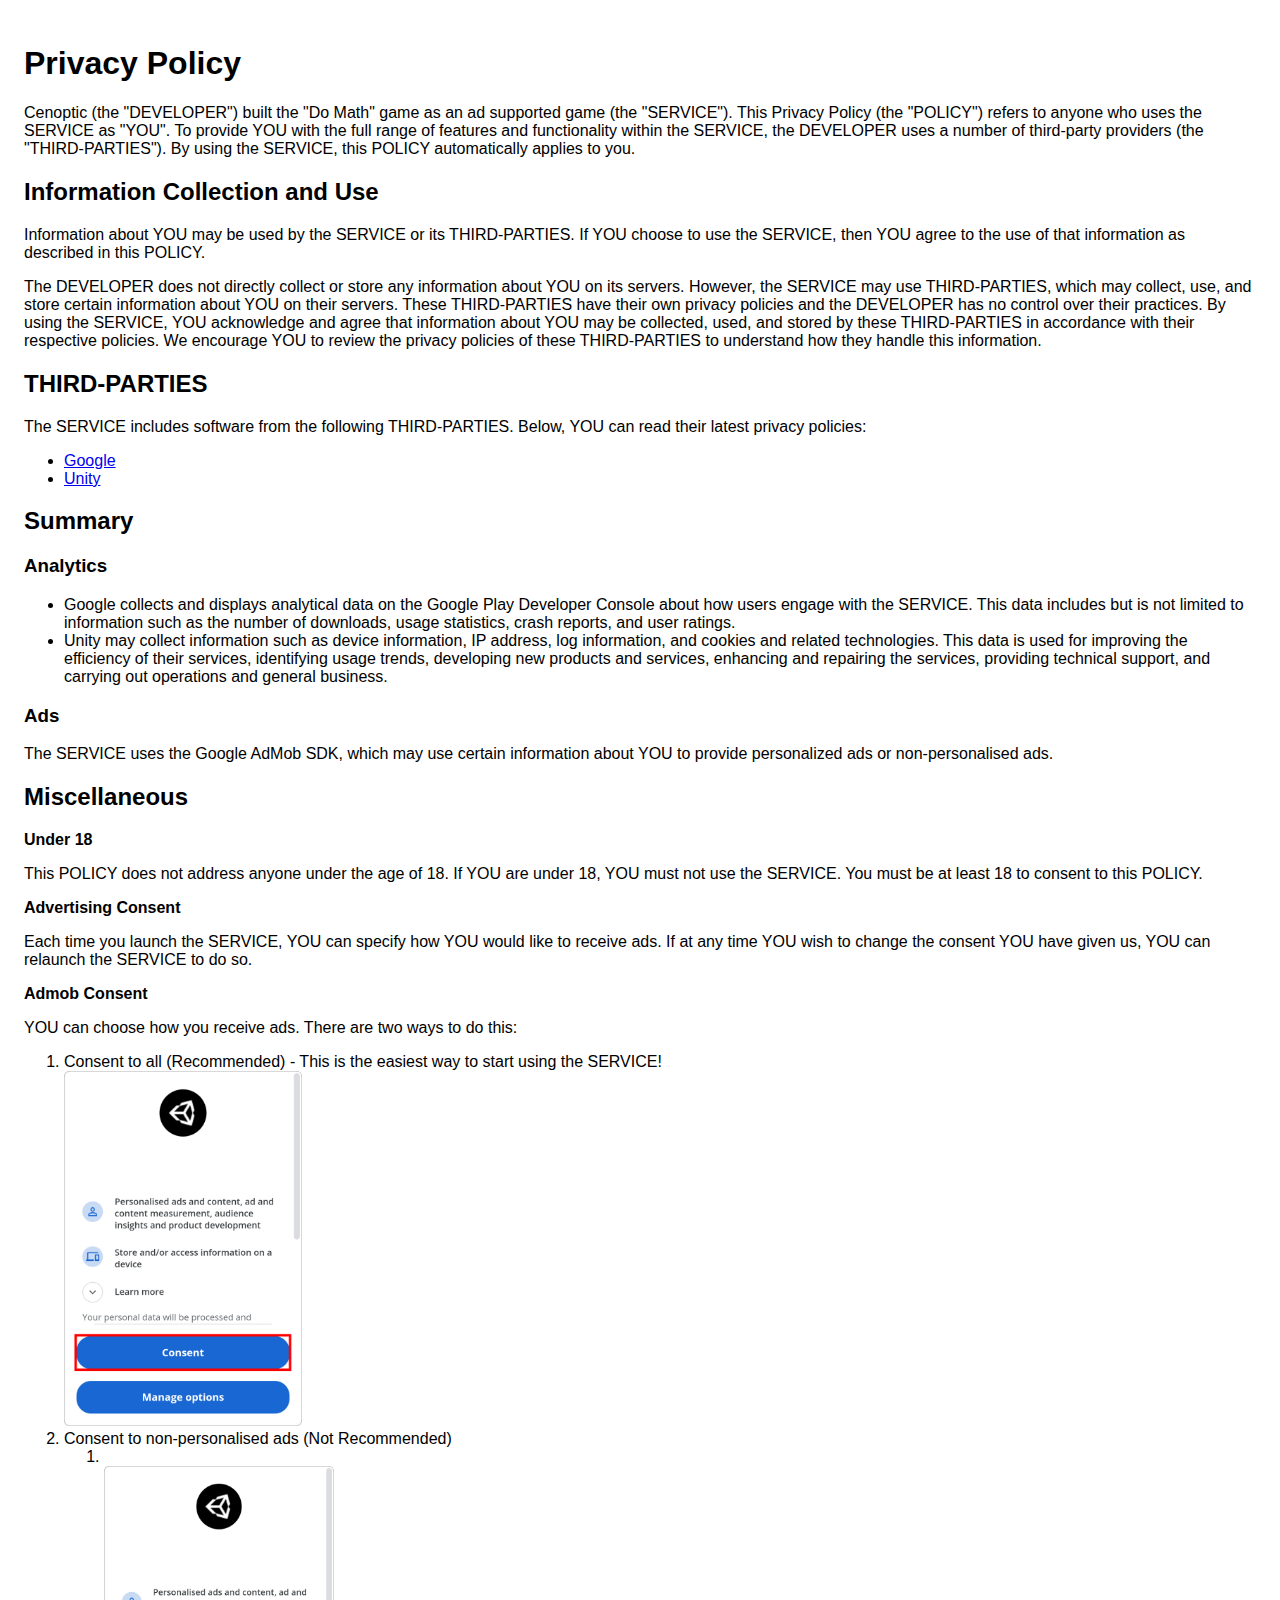
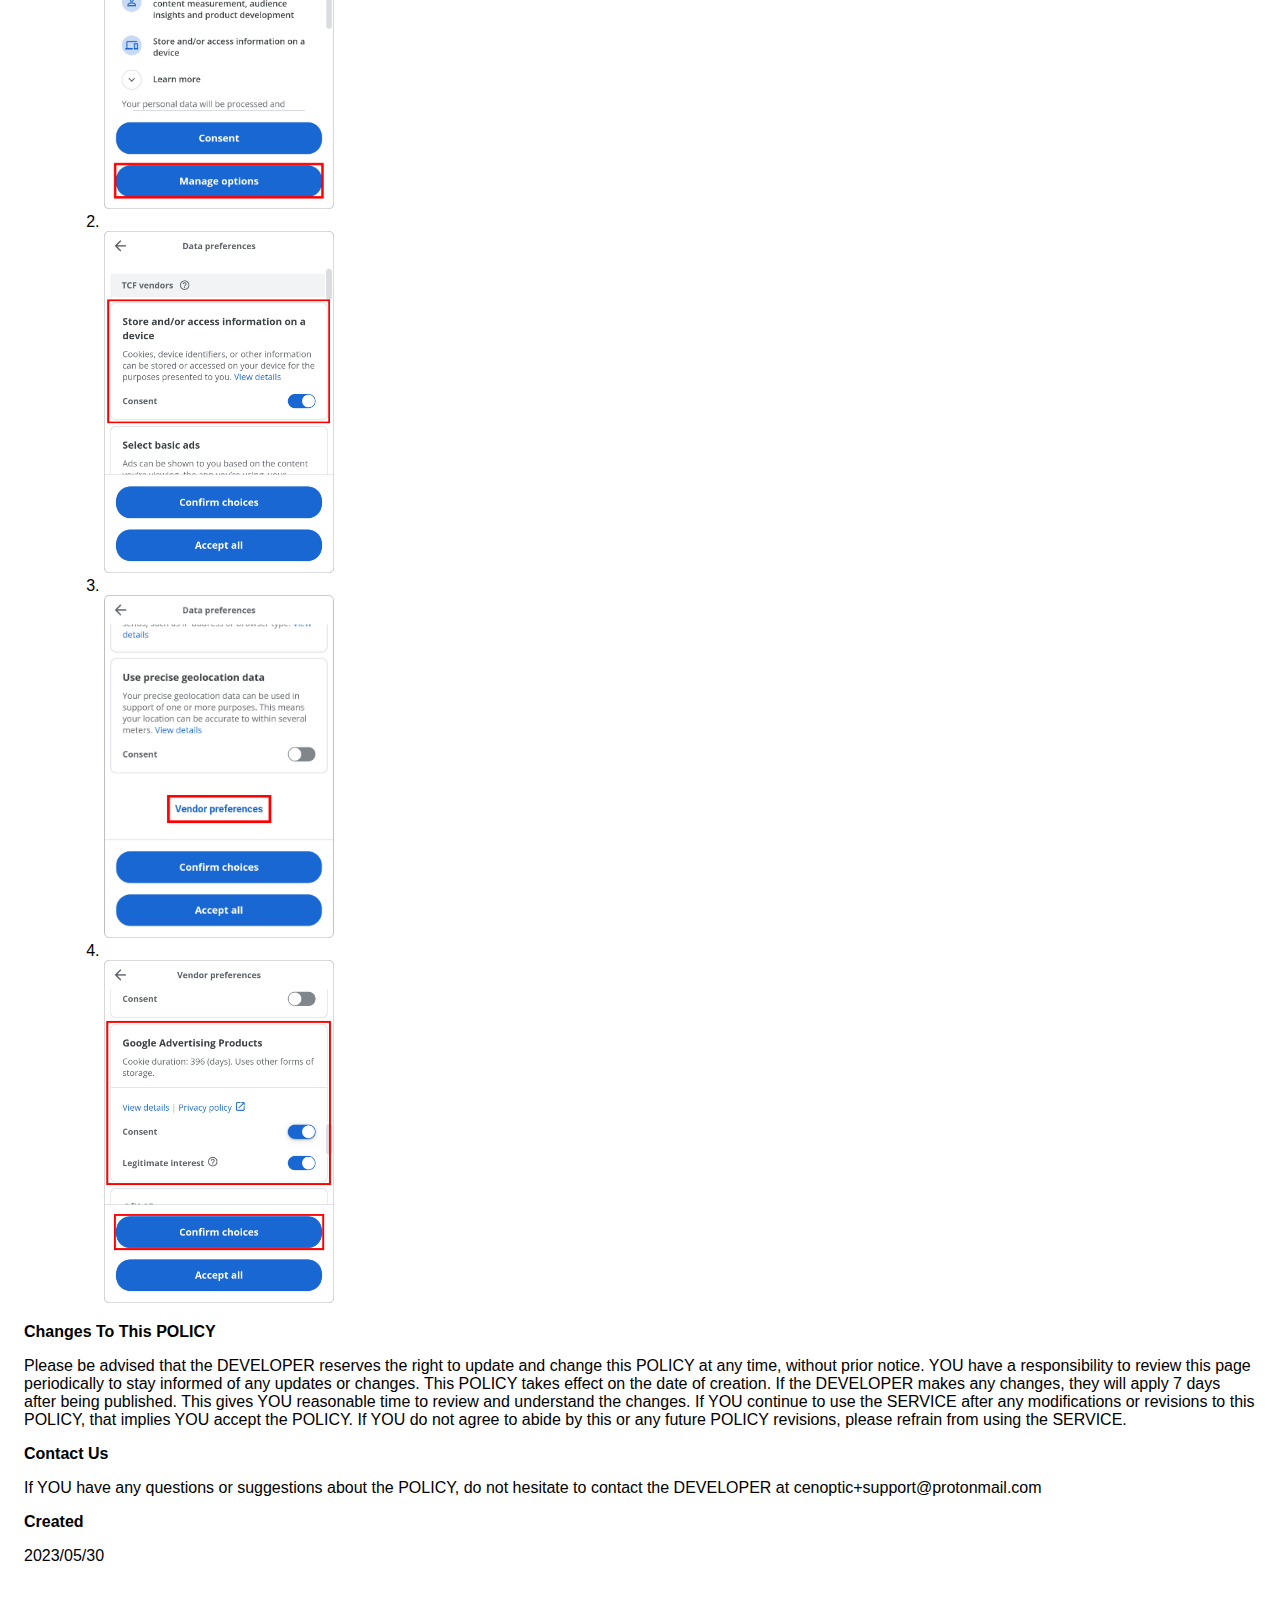
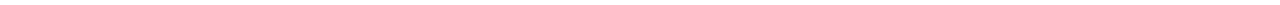
<file: apps/DoMath/Agreements/Privacy-Policy.html>
<!DOCTYPE html>
<html>
  <head>
    <meta charset="utf-8" />
    <meta name="viewport" content="width=device-width" />
    <title>Privacy Policy</title>
    <style>
      body {
        font-family: "Helvetica Neue", Helvetica, Arial, sans-serif;
        padding: 1em;
      }
    </style>
  </head>

  <body>
    <h1>Privacy Policy</h1>
    <p>
      Cenoptic (the "DEVELOPER") built the "Do Math" game as an ad supported game (the "SERVICE"). This Privacy Policy (the "POLICY") refers to anyone who uses the SERVICE as "YOU". To provide YOU with the full range of features and functionality within the SERVICE, the DEVELOPER uses a number of third-party providers (the "THIRD-PARTIES"). By using the SERVICE, this POLICY automatically applies to you.
    </p>
    <h2><strong>Information Collection and Use</strong></h2>
    <p>
      Information about YOU may be used by the SERVICE or its THIRD-PARTIES. If YOU choose to use the SERVICE, then YOU agree to the use of that information as described in this POLICY.
    </p>
    <p>
      The DEVELOPER does not directly collect or store any information about YOU on its servers. However, the SERVICE may use THIRD-PARTIES, which may collect, use, and store certain information about YOU on their servers. These THIRD-PARTIES have their own privacy policies and the DEVELOPER has no control over their practices. By using the SERVICE, YOU acknowledge and agree that information about YOU may be collected, used, and stored by these THIRD-PARTIES in accordance with their respective policies. We encourage YOU to review the privacy policies of these THIRD-PARTIES to understand how they handle this information.
    </p>
    <h2><strong>THIRD-PARTIES</strong></h2>
    <div>
      <p>The SERVICE includes software from the following THIRD-PARTIES. Below, YOU can read their latest privacy policies:</p>
      <ul>
        <li>
          <a href="https://policies.google.com/privacy" target="_blank">Google</a>
        </li>
        <li>
          <a href="https://unity3d.com/legal/privacy-POLICY" target="_blank">Unity</a>
        </li>
      </ul>
    </div>
    <h2><strong>Summary</strong></h2>
    <h3><strong>Analytics</strong></h3>
    <ul>
      <li>
        Google collects and displays analytical data on the Google Play Developer Console about how users engage with the SERVICE. This data includes
        but is not limited to information such as the number of downloads, usage statistics, crash reports, and user ratings.
      </li>
      <li>
        Unity may collect information such as device information, IP address, log information, and cookies and related technologies. This data is used for improving the efficiency of their services, identifying usage trends, developing new products and services, enhancing and repairing the services, providing technical support, and carrying out operations and general business.
      </li>
    </ul>
    <h3><strong>Ads</strong></h3>
    <p>The SERVICE uses the Google AdMob SDK, which may use certain information about YOU to provide personalized ads or non-personalised ads.</p>
    <h2><strong>Miscellaneous</strong></h2>
    <p><strong>Under 18</strong></p>
    <p>
      This POLICY does not address anyone under the age of 18. If YOU are under 18, YOU must not use the SERVICE. You must be at least 18 to consent
      to this POLICY.
    </p>    
    <p><strong>Advertising Consent</strong></p>
    <p>
      Each time you launch the SERVICE, YOU can specify how YOU would like to receive ads. If at any time YOU wish to change the consent YOU have given us, YOU can relaunch the SERVICE to do so.
    </p>
    <p><strong>Admob Consent</strong></p>
    <p>
      YOU can choose how you receive ads. There are two ways to do this:
      <ol>
        <li>
          Consent to all (Recommended) - This is the easiest way to start using the SERVICE!
        </li>
        <img src="../../../media/consent_p1_opt1_template.png" style="width:20%; height:auto;">
        <li>
          Consent to non-personalised ads (Not Recommended)
          <ol>
            <li>
            </li>
            <img src="../../../media/consent_p1_opt2_template.png" style="width:20%; height:auto;">
            <li>
            </li>
            <img src="../../../media/consent_p2_template.png" style="width:20%; height:auto;">
            <li>
            </li>
            <img src="../../../media/consent_p2_goto_vendor_template.png" style="width:20%; height:auto;">
            <li></li>
            <img src="../../../media/consent_p3_template.png" style="width:20%; height:auto;">
          </ol>
        </li>
      </ol>
    </p>
    <p><strong>Changes To This POLICY</strong></p>
    <p>
      Please be advised that the DEVELOPER reserves the right to update and change this POLICY at any time, without prior notice. YOU have a responsibility to review this page periodically to stay informed of any updates or changes. This POLICY takes effect on the date of creation. If the DEVELOPER makes any changes, they will apply 7 days after being published. This gives YOU reasonable time to review and understand the changes. If YOU continue to use the SERVICE after any modifications or revisions to this POLICY, that implies YOU accept the POLICY. If YOU do not agree to abide by this or any future POLICY revisions, please refrain from using the SERVICE.
    </p>
    <p><strong>Contact Us</strong></p>
    <p>If YOU have any questions or suggestions about the POLICY, do not hesitate to contact the DEVELOPER at cenoptic+support@protonmail.com</p>
    <p><strong>Created</strong></p>
    <p>
        2023/05/30
    </p>
  </body>
</html>
</file>
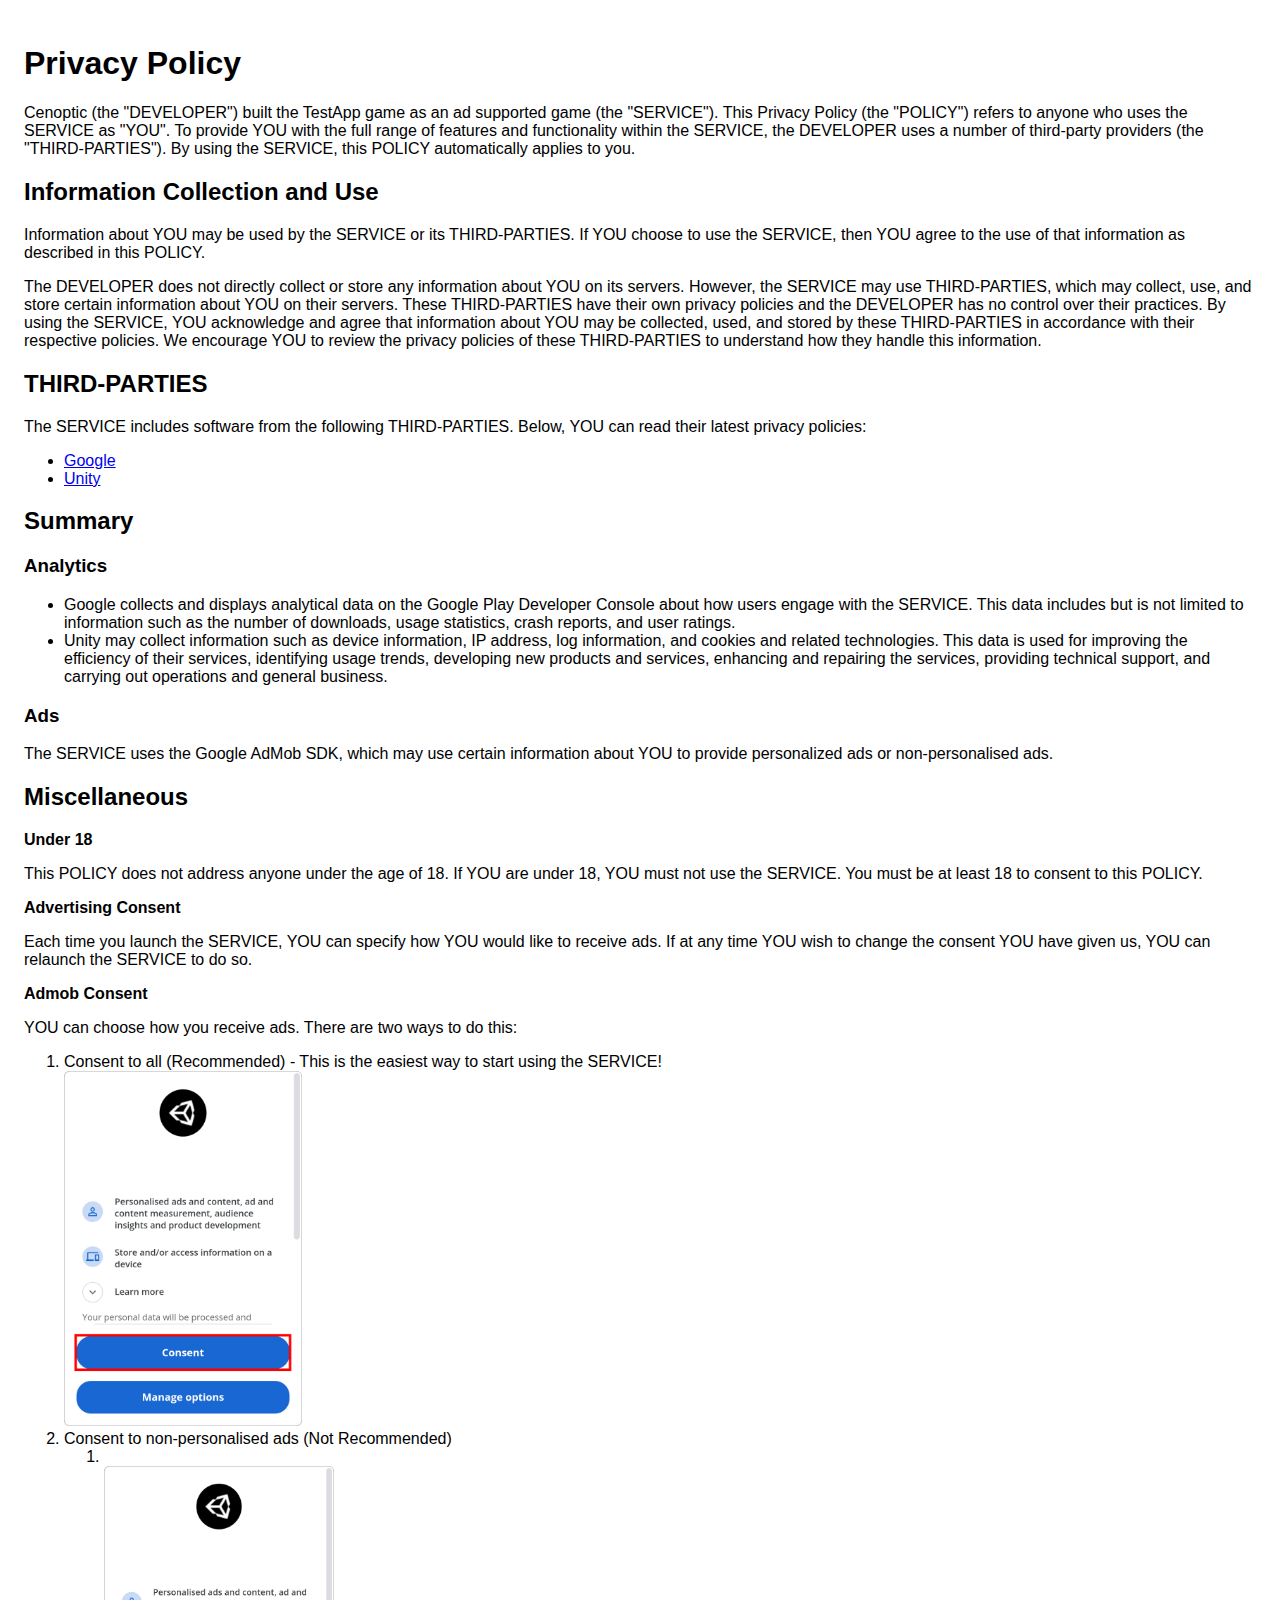
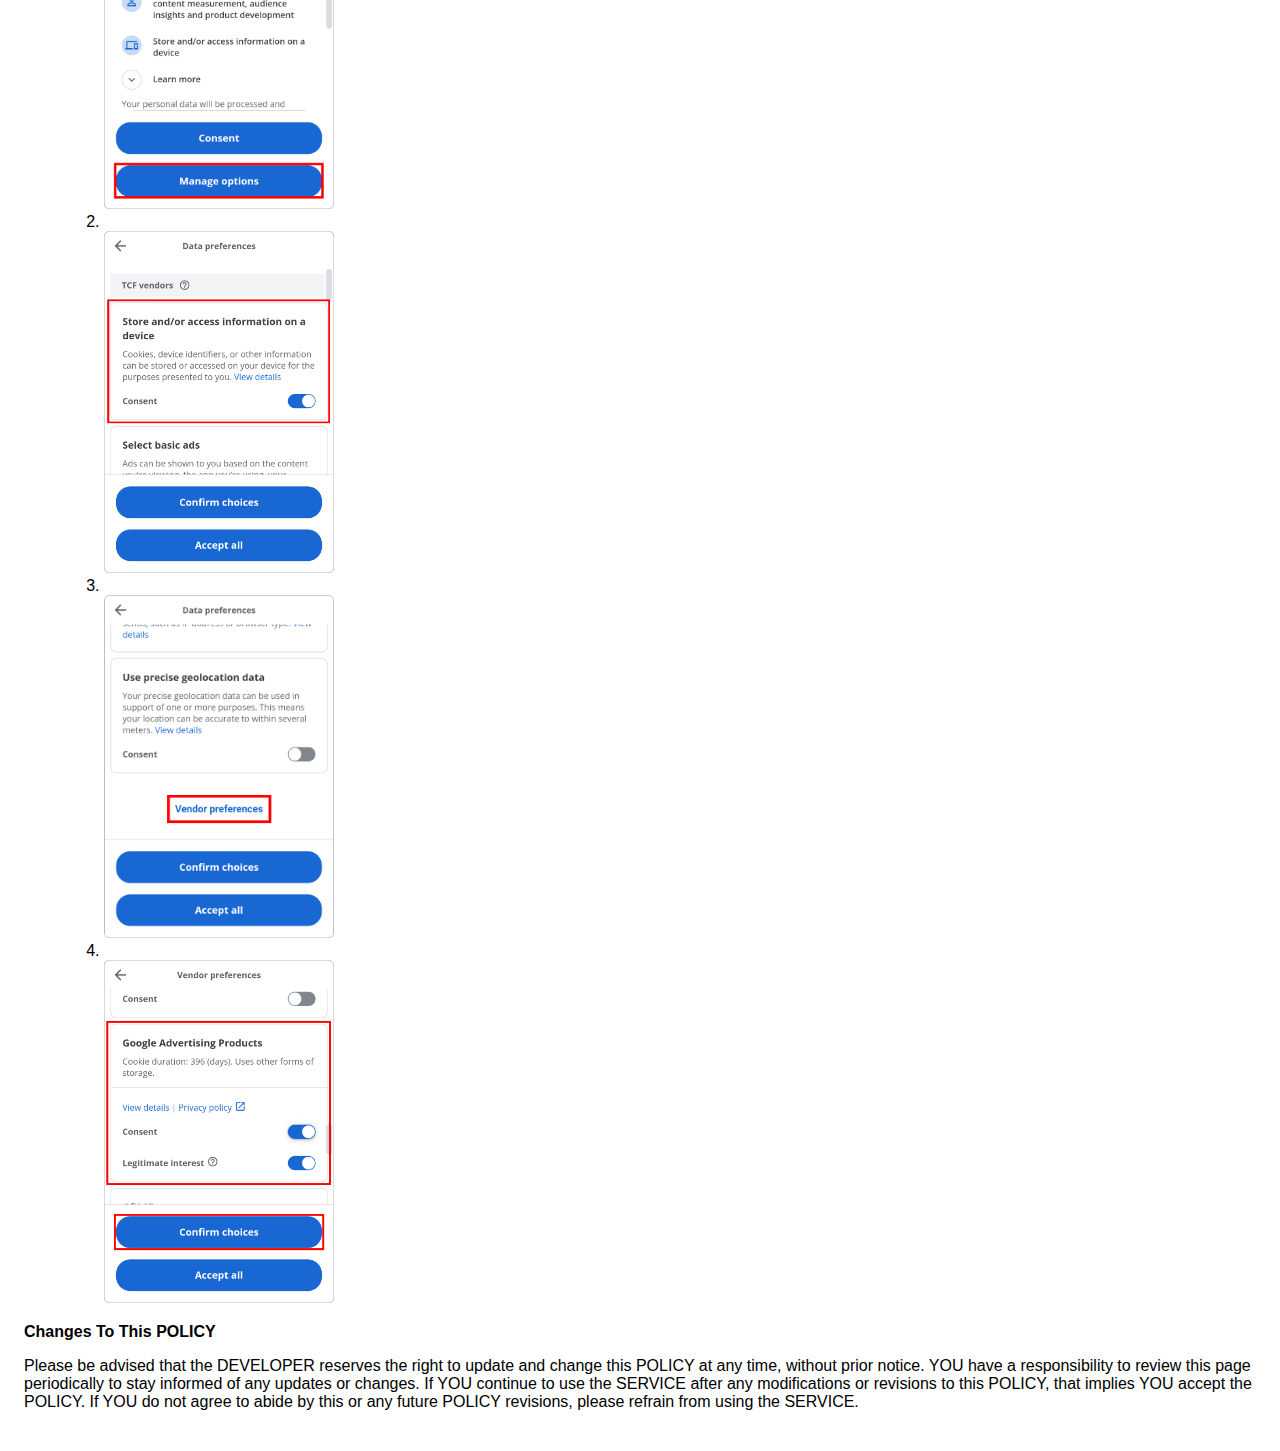
<file: apps/TestApp/Agreements/Privacy_Policy.html>
<!DOCTYPE html>
<html>
  <head>
    <meta charset="utf-8" />
    <meta name="viewport" content="width=device-width" />
    <title>Privacy Policy</title>
    <style>
      body {
        font-family: "Helvetica Neue", Helvetica, Arial, sans-serif;
        padding: 1em;
      }
    </style>
  </head>

  <body>
    <h1>Privacy Policy</h1>
    <p>
      Cenoptic (the "DEVELOPER") built the TestApp game as an ad supported game (the "SERVICE"). This Privacy Policy (the "POLICY") refers to anyone who uses the SERVICE as "YOU". To provide YOU with the full range of features and functionality within the SERVICE, the DEVELOPER uses a number of third-party providers (the "THIRD-PARTIES"). By using the SERVICE, this POLICY automatically applies to you.
    </p>
    <h2><strong>Information Collection and Use</strong></h2>
    <p>
      Information about YOU may be used by the SERVICE or its THIRD-PARTIES. If YOU choose to use the SERVICE, then YOU agree to the use of that information as described in this POLICY.
    </p>
    <p>
      The DEVELOPER does not directly collect or store any information about YOU on its servers. However, the SERVICE may use THIRD-PARTIES, which may collect, use, and store certain information about YOU on their servers. These THIRD-PARTIES have their own privacy policies and the DEVELOPER has no control over their practices. By using the SERVICE, YOU acknowledge and agree that information about YOU may be collected, used, and stored by these THIRD-PARTIES in accordance with their respective policies. We encourage YOU to review the privacy policies of these THIRD-PARTIES to understand how they handle this information.
    </p>
    <h2><strong>THIRD-PARTIES</strong></h2>
    <div>
      <p>The SERVICE includes software from the following THIRD-PARTIES. Below, YOU can read their latest privacy policies:</p>
      <ul>
        <li>
          <a href="https://policies.google.com/privacy" target="_blank">Google</a>
        </li>
        <li>
          <a href="https://unity3d.com/legal/privacy-POLICY" target="_blank">Unity</a>
        </li>
      </ul>
    </div>
    <h2><strong>Summary</strong></h2>
    <h3><strong>Analytics</strong></h3>
    <ul>
      <li>
        Google collects and displays analytical data on the Google Play Developer Console about how users engage with the SERVICE. This data includes
        but is not limited to information such as the number of downloads, usage statistics, crash reports, and user ratings.
      </li>
      <li>
        Unity may collect information such as device information, IP address, log information, and cookies and related technologies. This data is used for improving the efficiency of their services, identifying usage trends, developing new products and services, enhancing and repairing the services, providing technical support, and carrying out operations and general business.
      </li>
    </ul>
    <h3><strong>Ads</strong></h3>
    <p>The SERVICE uses the Google AdMob SDK, which may use certain information about YOU to provide personalized ads or non-personalised ads.</p>
    <h2><strong>Miscellaneous</strong></h2>
    <p><strong>Under 18</strong></p>
    <p>
      This POLICY does not address anyone under the age of 18. If YOU are under 18, YOU must not use the SERVICE. You must be at least 18 to consent
      to this POLICY.
    </p>    
    <p><strong>Advertising Consent</strong></p>
    <p>
      Each time you launch the SERVICE, YOU can specify how YOU would like to receive ads. If at any time YOU wish to change the consent YOU have given us, YOU can relaunch the SERVICE to do so.
    </p>
    <p><strong>Admob Consent</strong></p>
    <p>
      YOU can choose how you receive ads. There are two ways to do this:
      <ol>
        <li>
          Consent to all (Recommended) - This is the easiest way to start using the SERVICE!
        </li>
        <img src="../../../media/consent_p1_opt1_template.png" style="width:20%; height:auto;">
        <li>
          Consent to non-personalised ads (Not Recommended)
          <ol>
            <li>
            </li>
            <img src="../../../media/consent_p1_opt2_template.png" style="width:20%; height:auto;">
            <li>
            </li>
            <img src="../../../media/consent_p2_template.png" style="width:20%; height:auto;">
            <li>
            </li>
            <img src="../../../media/consent_p2_goto_vendor_template.png" style="width:20%; height:auto;">
            <li></li>
            <img src="../../../media/consent_p3_template.png" style="width:20%; height:auto;">
          </ol>
        </li>
      </ol>
    </p>
    <p><strong>Changes To This POLICY</strong></p>
    <p>
      Please be advised that the DEVELOPER reserves the right to update and change this POLICY at any time, without prior notice. YOU have a responsibility to review this page periodically to stay informed of any updates or changes. If YOU continue to use the SERVICE after any modifications or revisions to this POLICY, that implies YOU accept the POLICY. If YOU do not agree to abide by this or any future POLICY revisions, please refrain from using the SERVICE.
    </p>
  </body>
</html>
</file>
